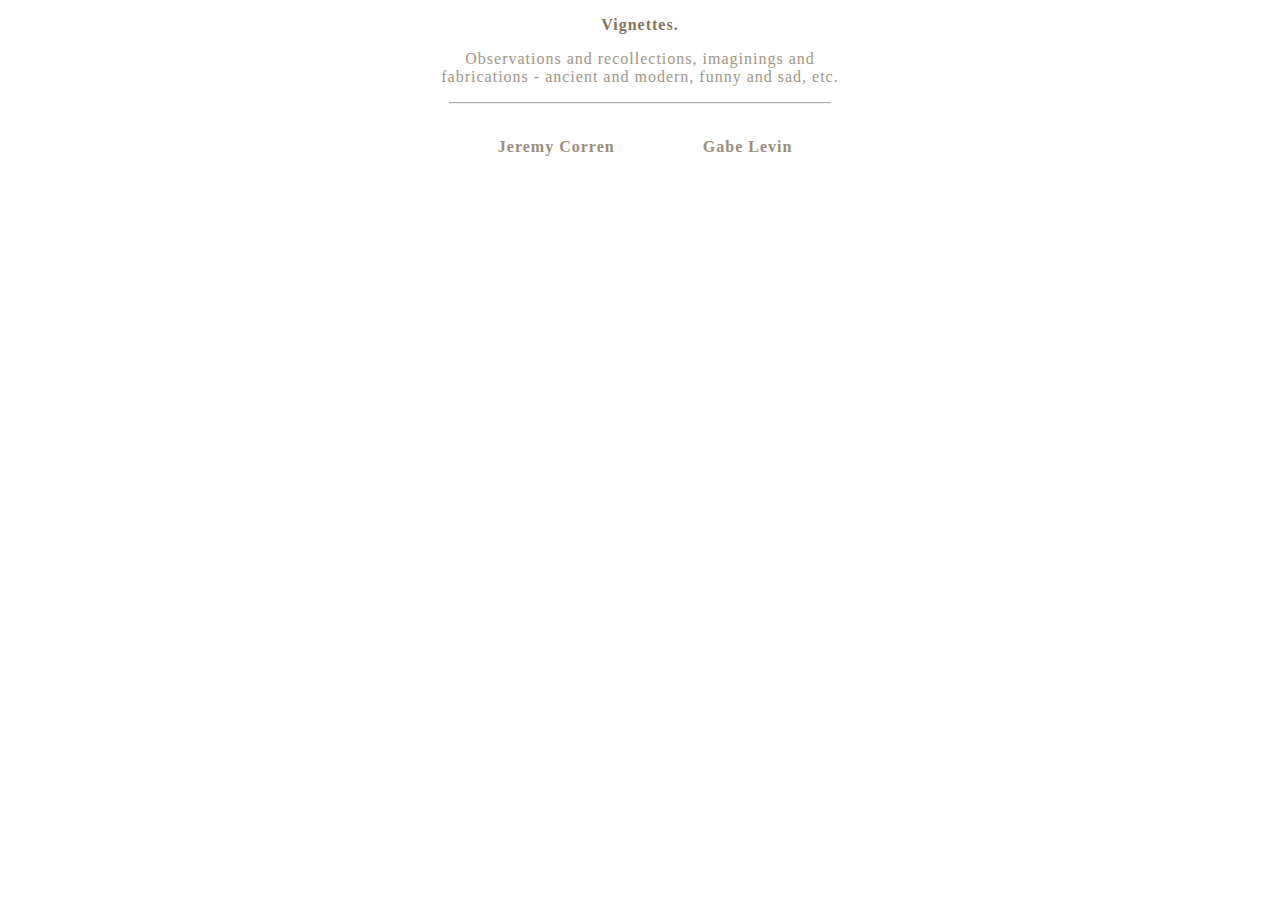
<file: index.html>
<!DOCTYPE html>
<html>
    <head>
        <title>Vignettes</title>
        <link rel="stylesheet" href="css/home.css">
        <script type="text/javascript" src="js/jquery-1.4.1.min.js"></script>
        <script type="text/javascript" src="js/main.js"></script>
    </head>
    <body onunload=''>
        <header>
            <p>
                <a class="text" href="index.html">
                    <strong>Vignettes.</strong>
                </a>
            </p>
        </header>
        <section id="meat">
            <div id="blurb">
                <p>
                    Observations and recollections, imaginings and <br>
                    fabrications  - ancient and modern, funny and sad, etc.
                </p>
            </div>
            <hr>
            <div id="tab">
                <table class="center">
                    <tr>
                        <td><a class="text" href="corren/corren.html">Jeremy Corren</a></td>
                        <td></td>
                        <td><a class="text" href="levin/levin.html">Gabe Levin</a></td>
                    </tr>
                </table>
            </div>
        </section>
    </body>
</html>
</file>
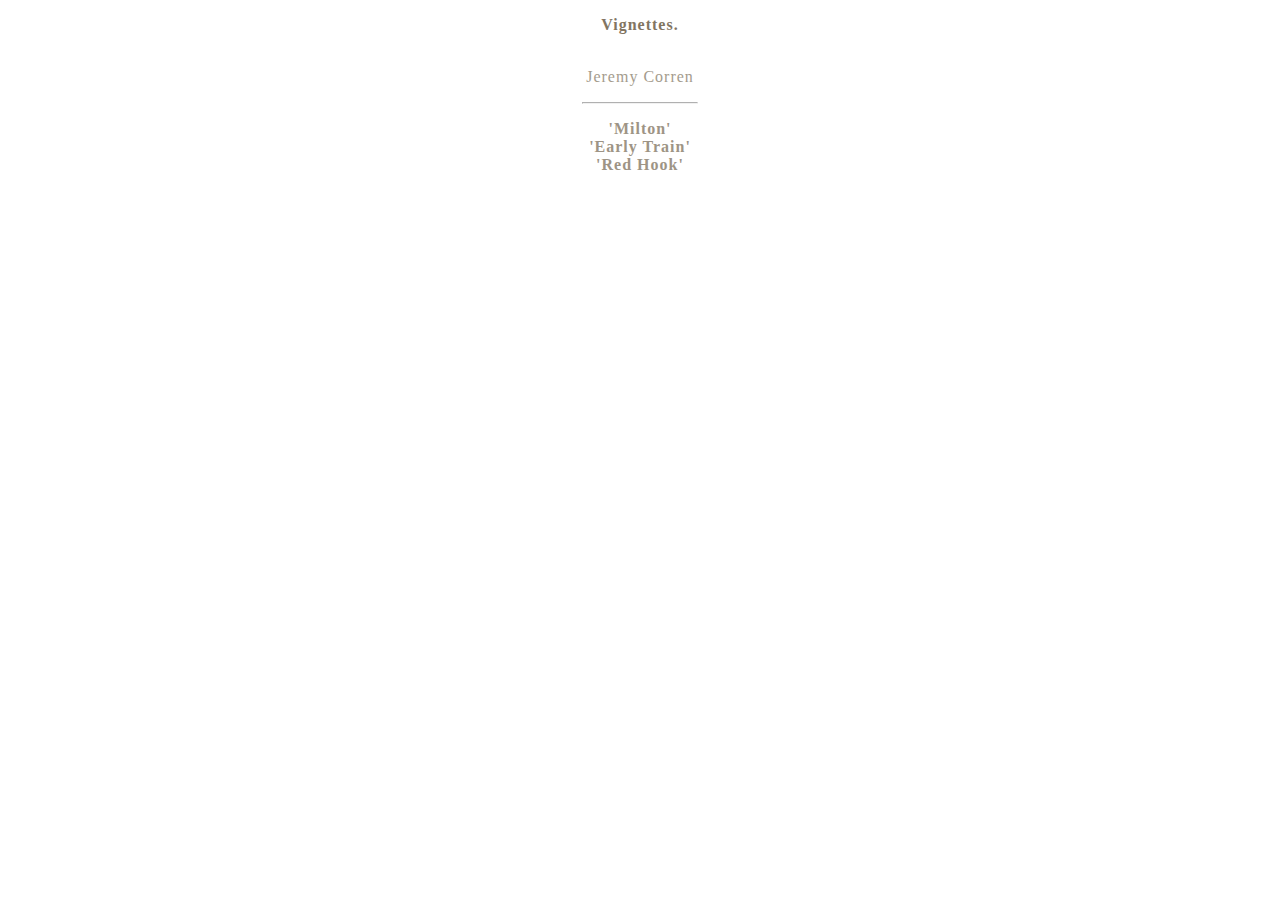
<file: corren/corren.html>
<!DOCTYPE html>
<html>
    <head>
        <title>Corren</title>
            <link rel="stylesheet" href="../css/page.css">
            <script type="text/javascript" src="../js/jquery-1.4.1.min.js"></script>
            <script type="text/javascript" src="../js/main.js"></script>
    </head>
    <body onunload=''>
        <header>
            <p>
                <a href="../index.html"><strong>Vignettes.</strong></a>
            </p>
        </header>
        <section id="meat">
            <div id="title">
                <p>
                    <br>
                    Jeremy Corren
                </p>
            </div>
            <hr class="corren">
            </div>
            <div id="list">
                <p>
                    <a class="text" href="milton.html">'Milton'</a> <br>
                    <a class="text" href="earlytrain.html">'Early Train'</a> <br>
                    <a class="text" href="redhook.html">'Red Hook'</a>
                </p>
            </div>
        </section>
    </body>
</html>
</file>
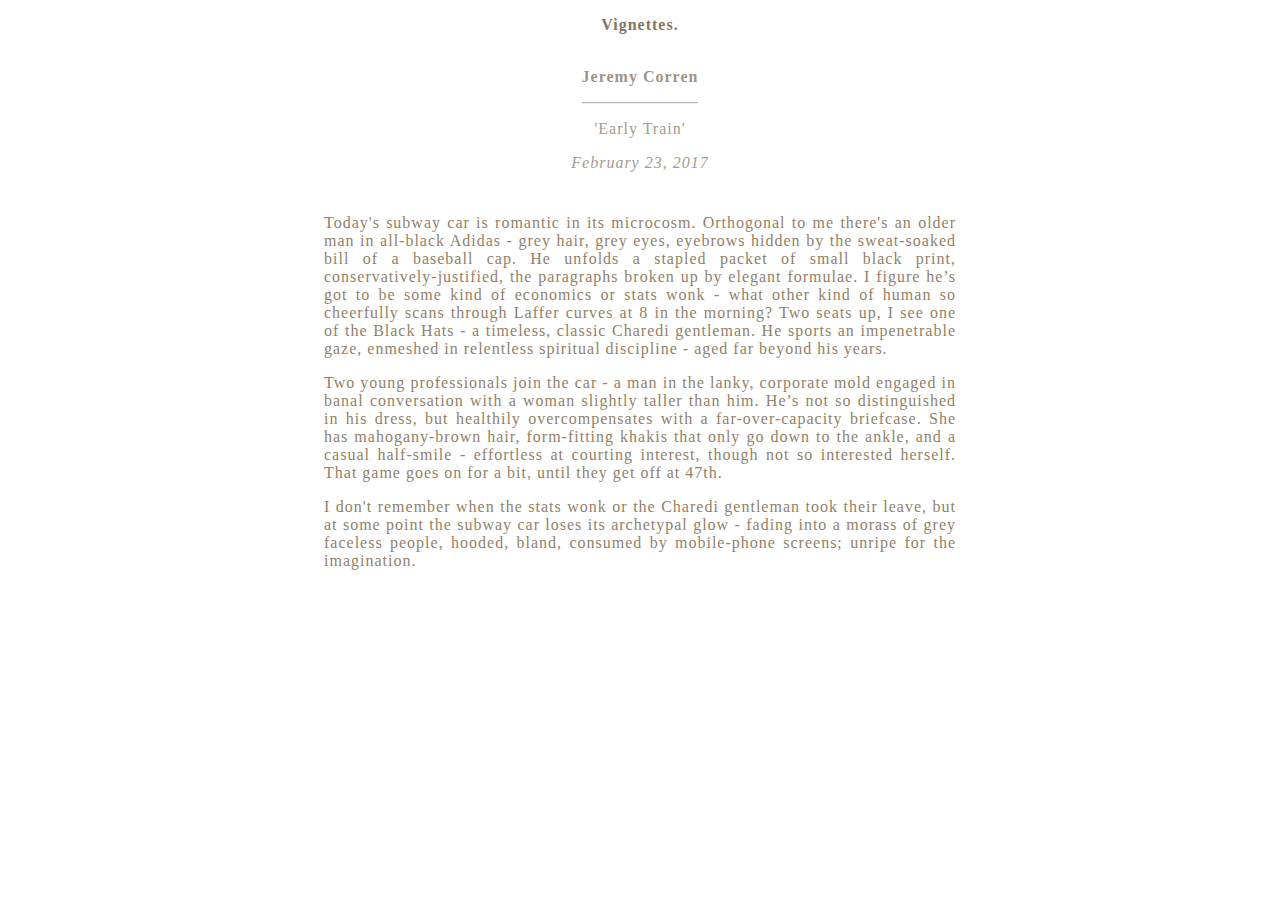
<file: corren/earlytrain.html>
<!DOCTYPE html>
<html>
    <head>
        <title>Early Train</title>
        <link rel="stylesheet" href="../css/page.css">
        <script type="text/javascript" src="../js/jquery-1.4.1.min.js"></script>
        <script type="text/javascript" src="../js/main.js"></script>
    </head>
    <body>
        <header>
            <p>
                <a href="../index.html"><strong>Vignettes.</strong></a>
            </p>
        </header>
        <section id="meat">
            <div id="link">
                <p>
                    <br>
                    <a href="corren.html">Jeremy Corren</a>
                </p>
            </div>
            <hr class="corren">
            <div id="title">
                <p>'Early Train'</p>
                <p><em>February 23, 2017</em>
            </div>
            <div id="story">
                <p>
Today's subway car is romantic in its microcosm. Orthogonal to me there's an older man in all-black Adidas - grey hair, grey eyes, eyebrows hidden by the sweat-soaked bill of a baseball cap. He unfolds a stapled packet of small black print, conservatively-justified, the paragraphs broken up by elegant formulae.  I figure he’s got to be some kind of economics or stats wonk - what other kind of human so cheerfully scans through Laffer curves at 8 in the morning? Two seats up, I see one of the Black Hats - a timeless, classic Charedi gentleman.  He sports an impenetrable gaze, enmeshed in relentless spiritual discipline - aged far beyond his years.
                </p>
                <p>
Two young professionals join the car - a man in the lanky, corporate mold engaged in banal conversation with a woman slightly taller than him.  He’s not so distinguished in his dress, but healthily overcompensates with a far-over-capacity briefcase.  She has mahogany-brown hair, form-fitting khakis that only go down to the ankle, and a casual half-smile - effortless at courting interest, though not so interested herself.  That game goes on for a bit, until they get off at 47th. 
                </p>
                <p>
I don't remember when the stats wonk or the Charedi gentleman took their leave, but at some point the subway car loses its archetypal glow - fading into a morass of grey faceless people, hooded, bland, consumed by mobile-phone screens; unripe for the imagination.
                </p>
            </div>
        </section>
    </body>
</html>
</file>
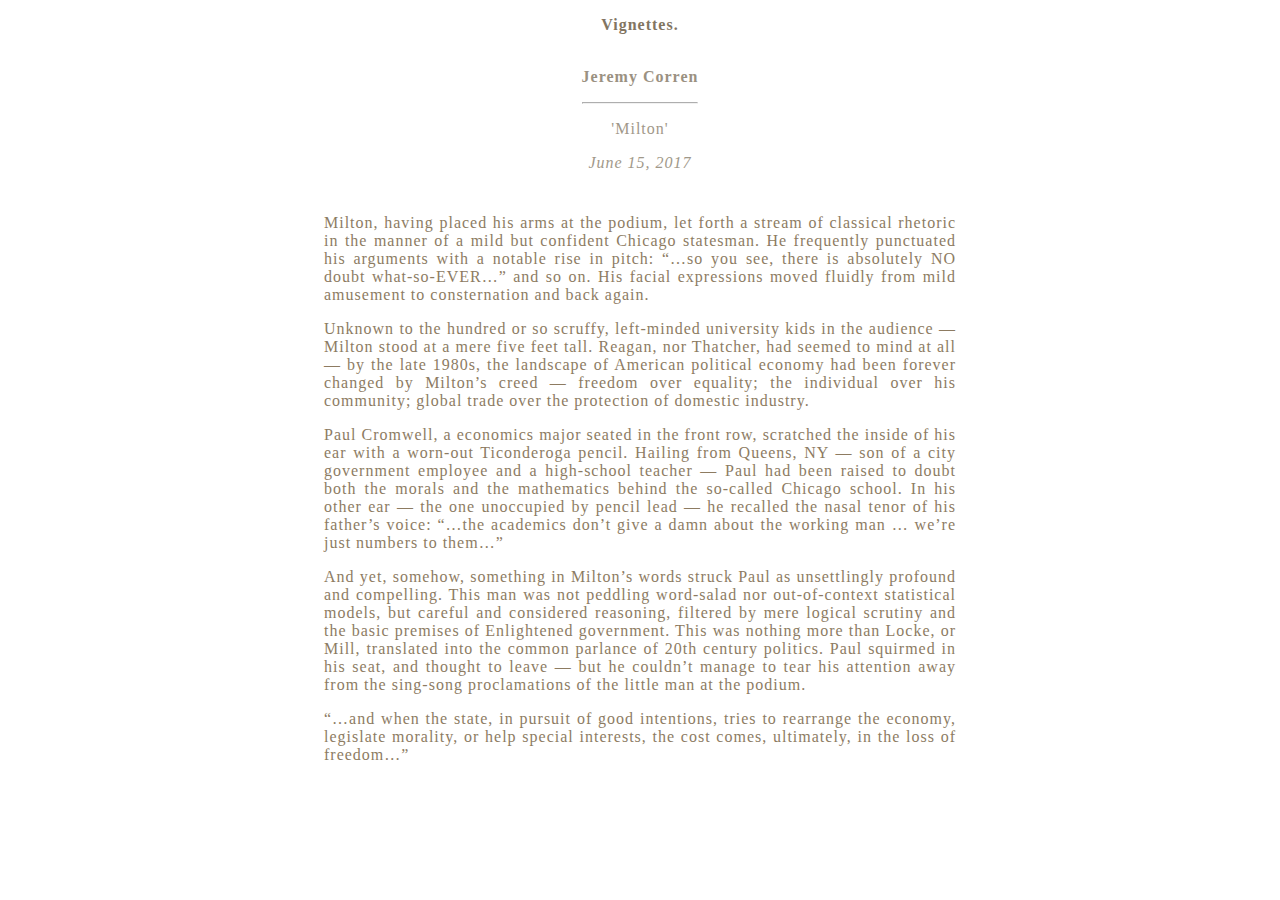
<file: corren/milton.html>
<!DOCTYPE html>
<html>
    <head>
        <title>Milton</title>
        <link rel="stylesheet" href="../css/page.css">
        <script type="text/javascript" src="../js/jquery-1.4.1.min.js"></script>
        <script type="text/javascript" src="../js/main.js"></script>
    </head>
    <body>
        <header>
            <p>
                <a href="../index.html"><strong>Vignettes.</strong></a>
            </p>
        </header>
        <section id="meat">
            <div id="link">
                <p>
                    <br>
                    <a href="corren.html">Jeremy Corren</a>
                </p>
            </div>
            <hr class="corren">
            <div id="title">
                <p>'Milton'</p>
                <p><em>June 15, 2017</em>
            </div>
            <div id="story">
                <p>
Milton, having placed his arms at the podium, let forth a stream of classical rhetoric in the manner of a mild but confident Chicago statesman.  He frequently punctuated his arguments with a notable rise in pitch: “…so you see, there is absolutely NO doubt what-so-EVER…” and so on.  His facial expressions moved fluidly from mild amusement to consternation and back again.
                </p>
                <p>
Unknown to the hundred or so scruffy, left-minded university kids in the audience — Milton stood at a mere five feet tall.  Reagan, nor Thatcher, had seemed to mind at all — by the late 1980s, the landscape of American political economy had been forever changed by Milton’s creed — freedom over equality; the individual over his community; global trade over the protection of domestic industry.
                </p>
                <p>
Paul Cromwell, a economics major seated in the front row, scratched the inside of his ear with a worn-out Ticonderoga pencil.  Hailing from Queens, NY — son of a city government employee and a high-school teacher — Paul had been raised to doubt both the morals and the mathematics behind the so-called Chicago school.  In his other ear — the one unoccupied by pencil lead — he recalled the nasal tenor of his father’s voice: “…the academics don’t give a damn about the working man … we’re just numbers to them…”                
                </p>
                <p>
And yet, somehow, something in Milton’s words struck Paul as unsettlingly profound and compelling.  This man was not peddling word-salad nor out-of-context statistical models, but careful and considered reasoning, filtered by mere logical scrutiny and the basic premises of Enlightened government.  This was nothing more than Locke, or Mill, translated into the common parlance of 20th century politics.  Paul squirmed in his seat, and thought to leave — but he couldn’t manage to tear his attention away from the sing-song proclamations of the little man at the podium.
                </p>
                <p>
“…and when the state, in pursuit of good intentions, tries to rearrange the economy, legislate morality, or help special interests, the cost comes, ultimately, in the loss of freedom…”
                </p>
            </div>
        </section>
    </body>
</html>
</file>
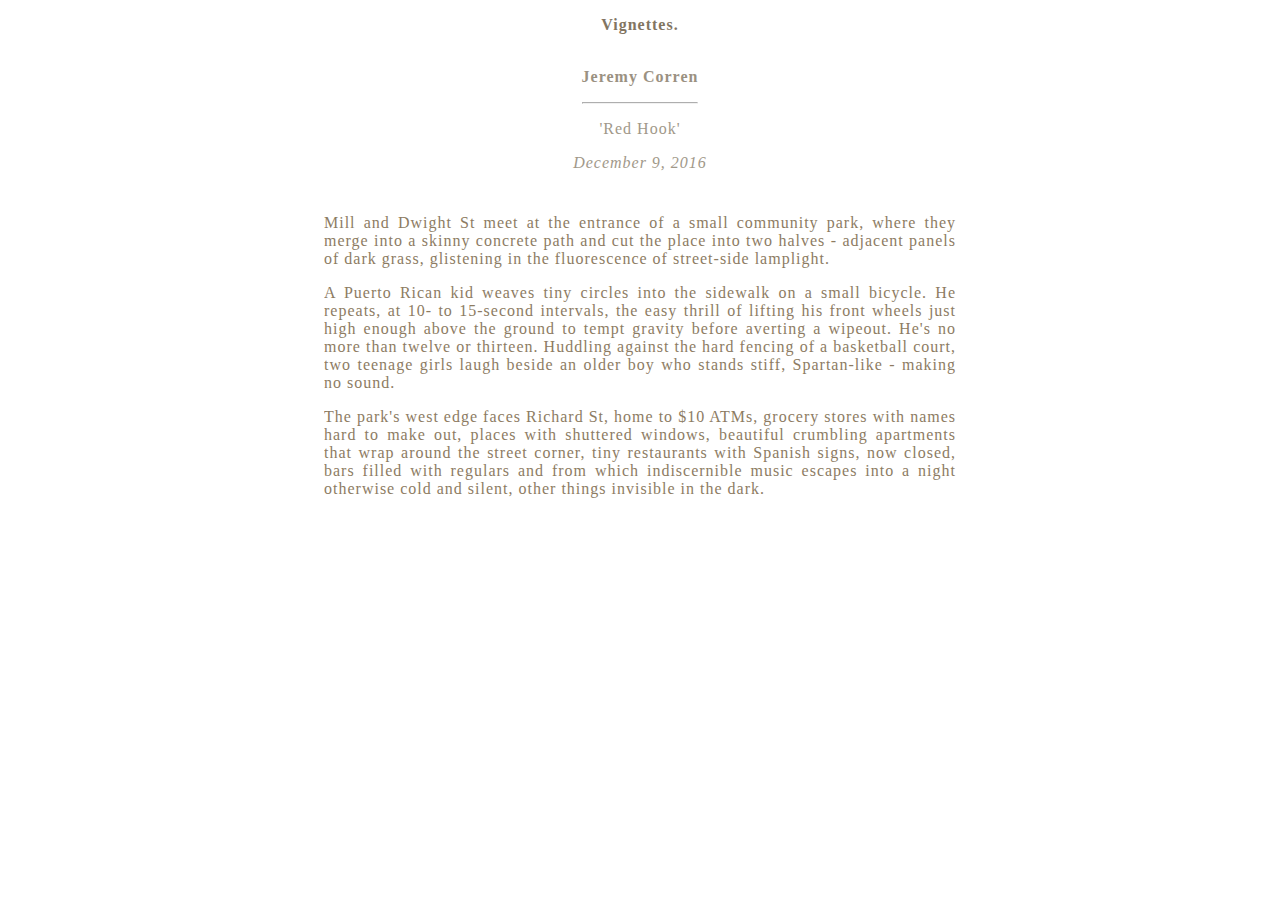
<file: corren/redhook.html>
<!DOCTYPE html>
<html>
    <head>
        <title>Red Hook</title>
        <link rel="stylesheet" href="../css/page.css">
        <script type="text/javascript" src="../js/jquery-1.4.1.min.js"></script>
        <script type="text/javascript" src="../js/main.js"></script>
    </head>
    <body>
        <header>
            <p>
                <a href="../index.html"><strong>Vignettes.</strong></a>
            </p>
        </header>
        <section id="meat">
            <div id="link">
                <p>
                    <br>
                    <a href="corren.html">Jeremy Corren</a>
                </p>
            </div>
            <hr class="corren">
            <div id="title">
                <p>'Red Hook'</p>
                <p><em>December 9, 2016</em>
            </div>
            <div id="story">
                <p>
                    Mill and Dwight St meet at the entrance of a small community park, where they merge into a skinny concrete path and cut the place into two halves - adjacent panels of dark grass, glistening in the fluorescence of street-side lamplight. 
                </p>
                <p>
                    A Puerto Rican kid weaves tiny circles into the sidewalk on a small bicycle. He repeats, at 10- to 15-second intervals, the easy thrill of lifting his front wheels just high enough above the ground to tempt gravity before averting a wipeout. He's no more than twelve or thirteen. Huddling against the hard fencing of a basketball court, two teenage girls laugh beside an older boy who stands stiff, Spartan-like - making no sound.
                </p>
                <p>
                    The park's west edge faces Richard St, home to $10 ATMs, grocery stores with names hard to make out, places with shuttered windows, beautiful crumbling apartments that wrap around the street corner, tiny restaurants with Spanish signs, now closed, bars filled with regulars and from which indiscernible music escapes into a night otherwise cold and silent, other things invisible in the dark.
                </p>
            </div>
        </section>
    </body>
</html>
</file>
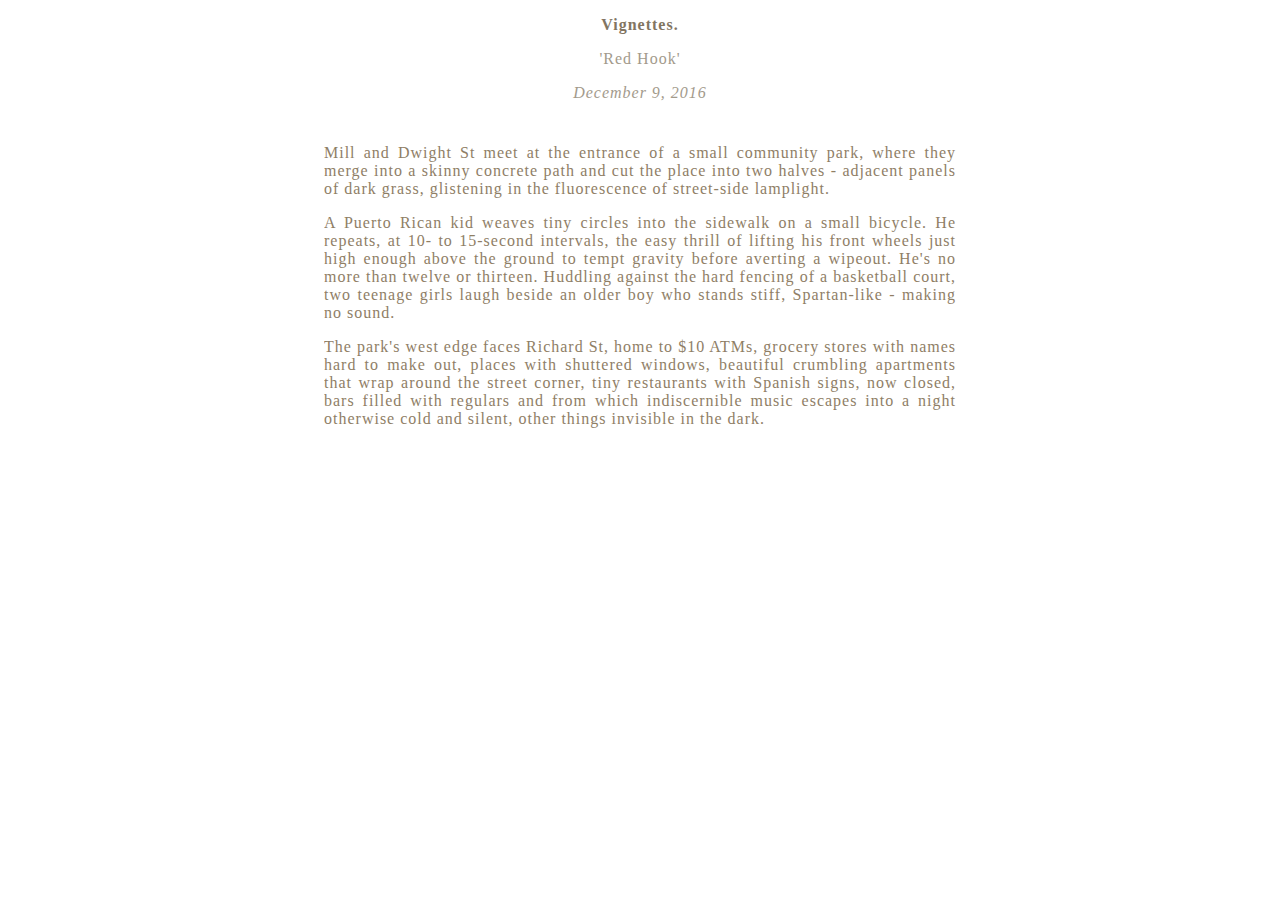
<file: entry/a.html>
<!DOCTYPE html>
<html>
    <head>
        <title>Red Hook</title>
        <link rel="stylesheet" href="../css/page.css">
        <script type="text/javascript" src="../js/jquery-1.4.1.min.js"></script>
        <script type="text/javascript" src="../js/main.js"></script>
    </head>
    <body>
        <header>
            <p>
                <a href="../index.html"><strong>Vignettes.</strong></a>
            </p>
        </header>
        <section id="meat">
            <div id="title">
                <p>'Red Hook'</p>
                <p><em>December 9, 2016</em>
            </div>
            <div id="story">
                <p>
                    Mill and Dwight St meet at the entrance of a small community park, where they merge into a skinny concrete path and cut the place into two halves - adjacent panels of dark grass, glistening in the fluorescence of street-side lamplight. 
                </p>
                <p>
                    A Puerto Rican kid weaves tiny circles into the sidewalk on a small bicycle. He repeats, at 10- to 15-second intervals, the easy thrill of lifting his front wheels just high enough above the ground to tempt gravity before averting a wipeout. He's no more than twelve or thirteen. Huddling against the hard fencing of a basketball court, two teenage girls laugh beside an older boy who stands stiff, Spartan-like - making no sound.
                </p>
                <p>
                    The park's west edge faces Richard St, home to $10 ATMs, grocery stores with names hard to make out, places with shuttered windows, beautiful crumbling apartments that wrap around the street corner, tiny restaurants with Spanish signs, now closed, bars filled with regulars and from which indiscernible music escapes into a night otherwise cold and silent, other things invisible in the dark.
                </p>
            </div>
        </section>
    </body>
</html>
</file>
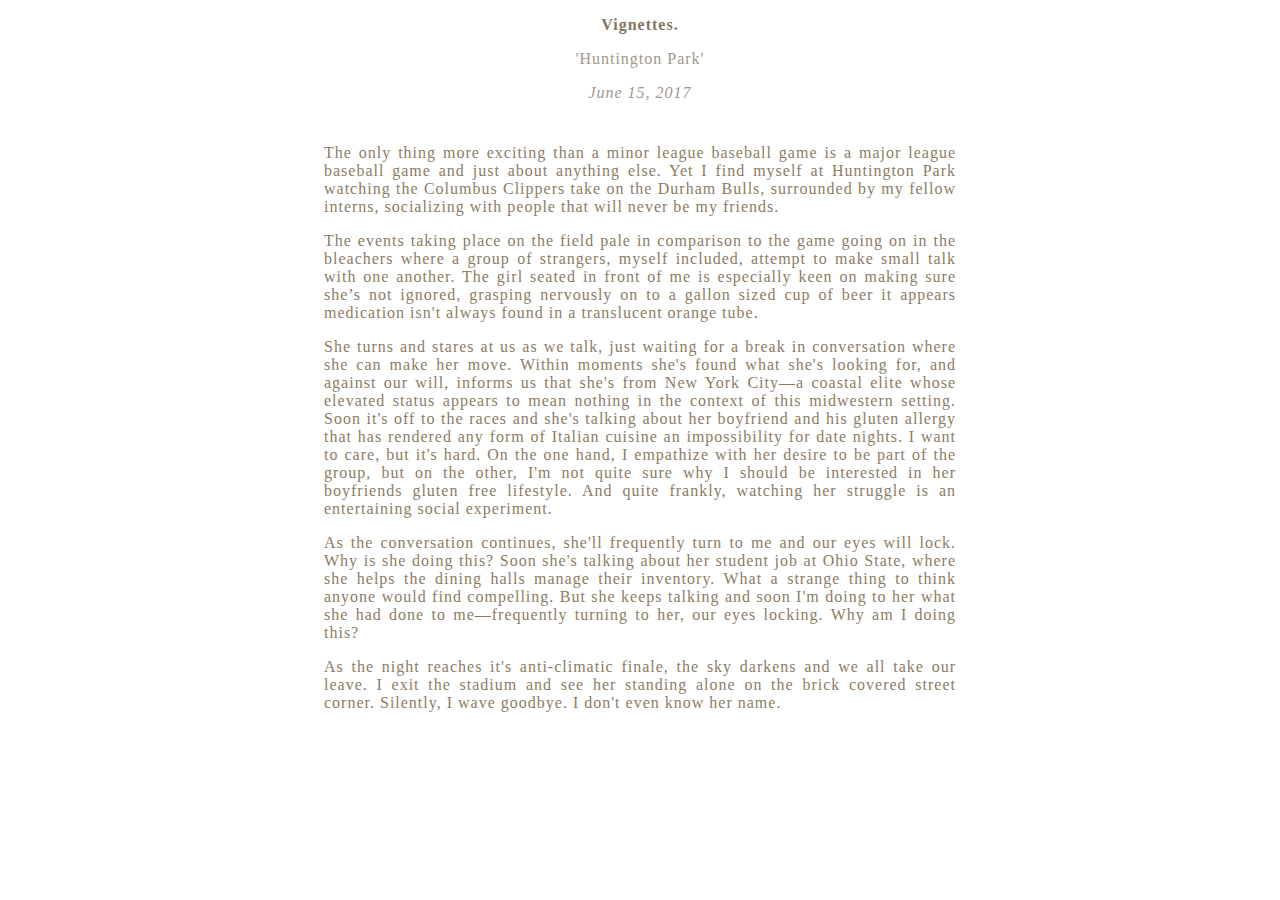
<file: entry/huntingtonPark.html>
<!DOCTYPE html>
<html>
    <head>
        <title>Huntington Park</title>
        <link rel="stylesheet" href="../css/page.css">
        <script type="text/javascript" src="../js/jquery-1.4.1.min.js"></script>
        <script type="text/javascript" src="../js/main.js"></script>
    </head>
    <body>
        <header>
            <p>
                <a href="../index.html"><strong>Vignettes.</strong></a>
            </p>
        </header>
        <section id="meat">
            <div id="title">
                <p>'Huntington Park'</p>
                <p><em>June 15, 2017</em>
            </div>
            <div id="story">
                <p>
                    The only thing more exciting than a minor league baseball game is a major league baseball game and just about anything else. Yet I find myself at Huntington Park watching the Columbus Clippers take on the Durham Bulls, surrounded by my fellow interns, socializing with people that will never be my friends.

                </p>
                <p>
                    The events taking place on the field pale in comparison to the game going on in the bleachers where a group of strangers, myself included, attempt to make small talk with one another. The girl seated in front of me is especially keen on making sure she’s not ignored, grasping nervously on to a gallon sized cup of beer it appears medication isn't always found in a translucent orange tube. 

                </p>
                <p>
                    She turns and stares at us as we talk, just waiting for a break in conversation where she can make her move. Within moments she's found what she's looking for, and against our will, informs us that she's from New York City&mdash;a coastal elite whose elevated status appears to mean nothing in the context of this midwestern setting. Soon it&#39;s off to the races and she&#39;s talking about her boyfriend and his gluten allergy that has rendered any form of Italian cuisine an impossibility for date nights. I want to care, but it's hard. On the one hand, I empathize with her desire to be part of the group, but on the other, I&#39;m not quite sure why I should be interested in her boyfriends gluten free lifestyle. And quite frankly, watching her struggle is an entertaining social experiment. 


                </p>
                <p>
                    As the conversation continues, she&#39;ll frequently turn to me and our eyes will lock. Why is she doing this? Soon she&#39;s talking about her student job at Ohio State, where she helps the dining halls manage their inventory. What a strange thing to think anyone would find compelling. But she keeps talking and soon I&#39;m doing to her what she had done to me&mdash;frequently turning to her, our eyes locking. Why am I doing this?
 
                </p>
                <p>
                    As the night reaches it&#39;s anti-climatic finale, the sky darkens and we all take our leave. I exit the stadium and see her standing alone on the brick covered street corner. Silently, I wave goodbye. I don&#39;t even know her name.

                </p>
            </div>
        </section>
    </body>
</html>
</file>
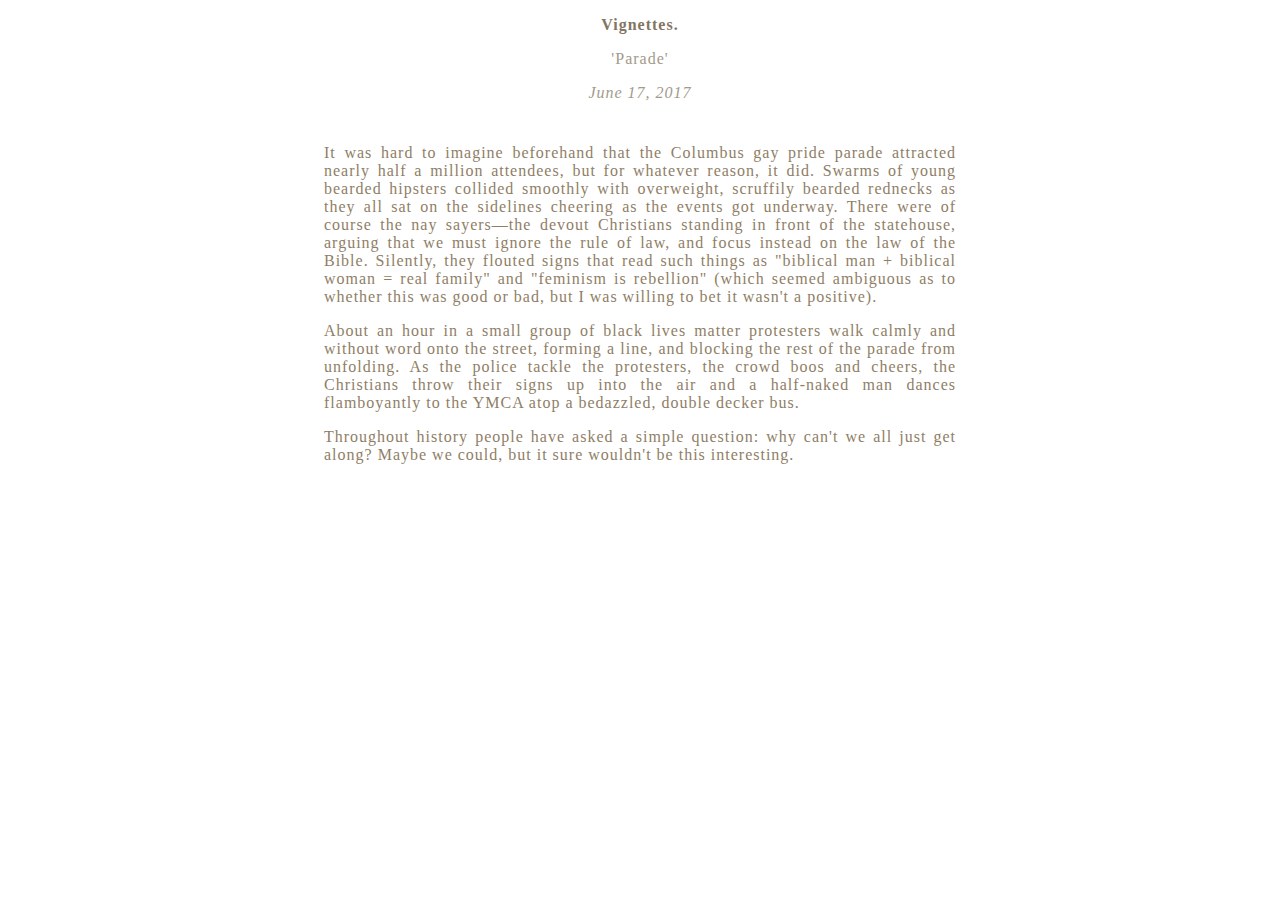
<file: entry/parade.html>
<!DOCTYPE html>
<html>
    <head>
        <title>Red Hook</title>
        <link rel="stylesheet" href="../css/page.css">
        <script type="text/javascript" src="../js/jquery-1.4.1.min.js"></script>
        <script type="text/javascript" src="../js/main.js"></script>
    </head>
    <body>
        <header>
            <p>
                <a href="../index.html"><strong>Vignettes.</strong></a>
            </p>
        </header>
        <section id="meat">
            <div id="title">
                <p>'Parade'</p>
                <p><em>June 17, 2017</em>
            </div>
            <div id="story">
                <p>
                    It was hard to imagine beforehand that the Columbus gay pride parade attracted nearly half a million attendees, but for whatever reason, it did. Swarms of young bearded hipsters collided smoothly with overweight, scruffily bearded rednecks as they all sat on the sidelines cheering as the events got underway. There were of course the nay sayers&mdash;the devout Christians standing in front of the statehouse, arguing that we must ignore the rule of law, and focus instead on the law of the Bible. Silently, they flouted signs that read such things as "biblical man + biblical woman = real family" and "feminism is rebellion" (which seemed ambiguous as to whether this was good or bad, but I was willing to bet it wasn't a positive). 

                </p>
                <p>
                    About an hour in a small group of black lives matter protesters walk calmly and without word onto the street, forming a line, and blocking the rest of the parade from unfolding. As the police tackle the protesters, the crowd boos and cheers, the Christians throw their signs up into the air and a half-naked man dances flamboyantly to the YMCA atop a bedazzled, double decker bus. 

                </p>
                <p>
                    Throughout history people have asked a simple question: why can't we all just get along? Maybe we could, but it sure wouldn't be this interesting.  
                </p>
            </div>
        </section>
    </body>
</html>
</file>
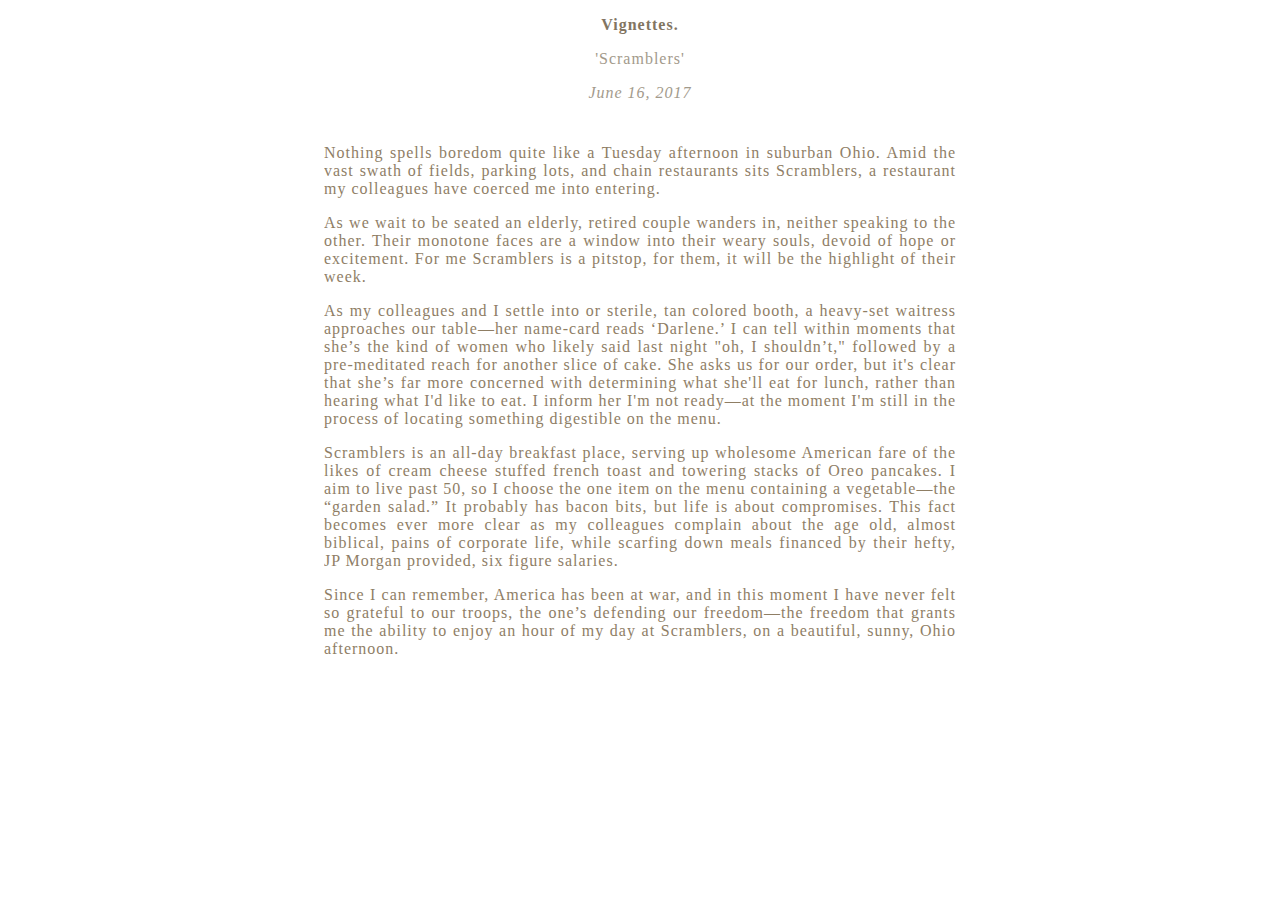
<file: entry/scramblers.html>
<!DOCTYPE html>
<html>
    <head>
        <title>Scramblers</title>
        <link rel="stylesheet" href="../css/page.css">
        <script type="text/javascript" src="../js/jquery-1.4.1.min.js"></script>
        <script type="text/javascript" src="../js/main.js"></script>
    </head>
    <body>
        <header>
            <p>
                <a href="../index.html"><strong>Vignettes.</strong></a>
            </p>
        </header>
        <section id="meat">
            <div id="title">
                <p>'Scramblers'</p>
                <p><em>June 16, 2017</em>
            </div>
            <div id="story">
                <p>
                    Nothing spells boredom quite like a Tuesday afternoon in suburban Ohio. Amid the vast swath of fields, parking lots, and chain restaurants sits Scramblers, a restaurant my colleagues have coerced me into entering. 
                </p>
                <p>
                    As we wait to be seated an elderly, retired couple wanders in, neither speaking to the other. Their monotone faces are a window into their weary souls, devoid of hope or excitement. For me Scramblers is a pitstop, for them, it will be the highlight of their week.
                </p>
                <p>
                    As my colleagues and I settle into or sterile, tan colored booth, a heavy-set waitress approaches our table&mdash;her name-card reads &lsquo;Darlene.&rsquo; I can tell within moments that she&rsquo;s the kind of women who likely said last night "oh, I shouldn&rsquo;t," followed by a pre-meditated reach for another slice of cake. She asks us for our order, but it&#39;s clear that she’s far more concerned with determining what she&#39;ll eat for lunch, rather than hearing what I&#39;d like to eat. I inform her I&#39;m not ready&mdash;at the moment I&#39;m still in the process of locating something digestible on the menu. 

                </p>
                <p>
                    Scramblers is an all-day breakfast place, serving up wholesome American fare of the likes of cream cheese stuffed french toast and towering stacks of Oreo pancakes. I aim to live past 50, so I choose the one item on the menu containing a vegetable&mdash;the &ldquo;garden salad.&rdquo; It probably has bacon bits, but life is about compromises. This fact becomes ever more clear as my colleagues complain about the age old, almost biblical, pains of corporate life, while scarfing down meals financed by their hefty, JP Morgan provided, six figure salaries.  
                </p>
                <p>
                    Since I can remember, America has been at war, and in this moment I have never felt so grateful to our troops, the one&rsquo;s defending our freedom&mdash;the freedom that grants me the ability to enjoy an hour of my day at Scramblers, on a beautiful, sunny, Ohio afternoon. 
                </p>
            </div>
        </section>
    </body>
</html>
</file>
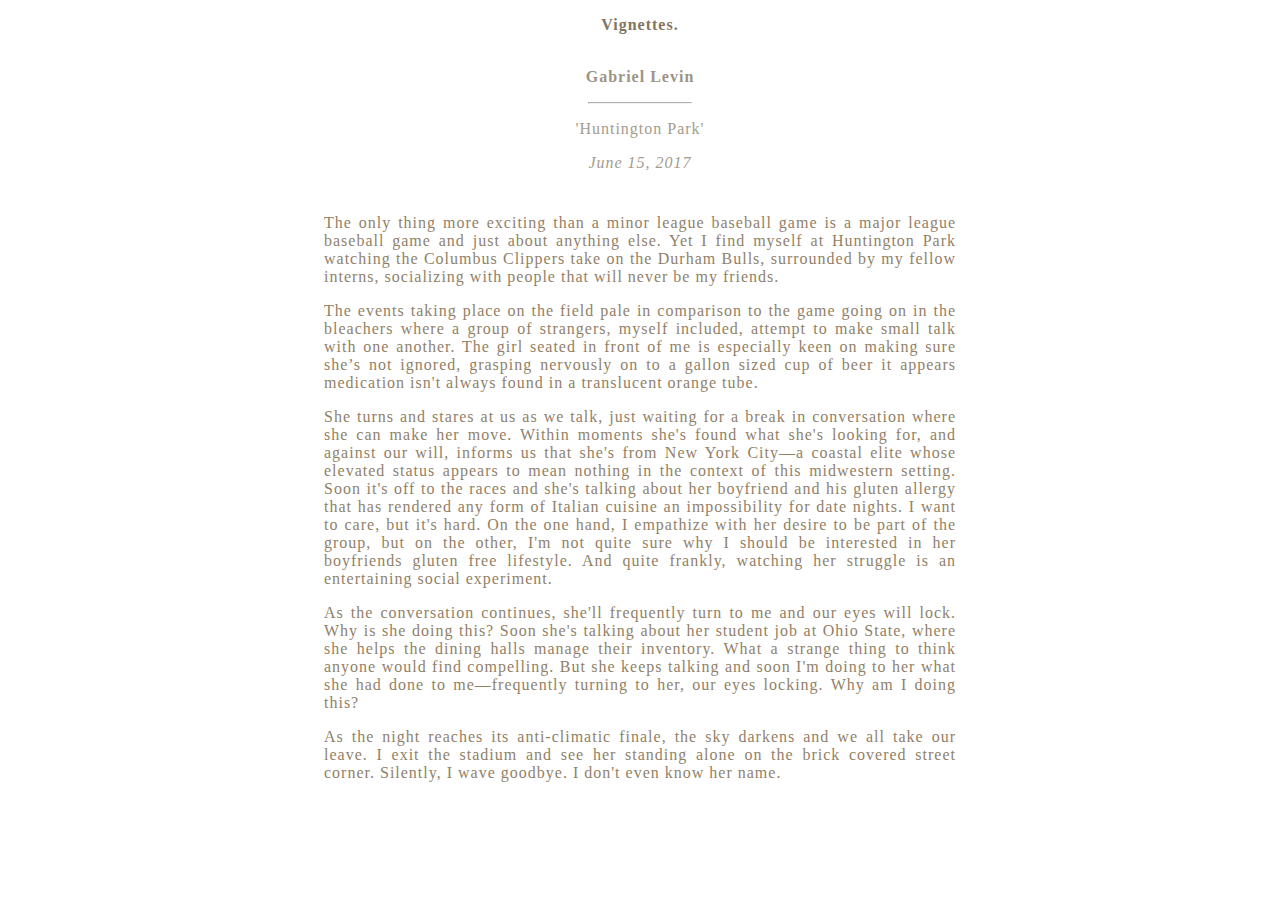
<file: levin/huntingtonpark.html>
<!DOCTYPE html>
<html>
    <head>
        <title>Huntington Park</title>
        <link rel="stylesheet" href="../css/page.css">
        <script type="text/javascript" src="../js/jquery-1.4.1.min.js"></script>
        <script type="text/javascript" src="../js/main.js"></script>
    </head>
    <body>
        <header>
            <p>
                <a href="../index.html"><strong>Vignettes.</strong></a>
            </p>
        </header>
        <section id="meat">
            <div id="link">
                <p>
                    <br>
                    <a href="levin.html">Gabriel Levin</a>
                </p>
            </div>
            <hr class="levin">
            <div id="title">
                <p>'Huntington Park'</p>
                <p><em>June 15, 2017</em>
            </div>
            <div id="story">
                <p>
                    The only thing more exciting than a minor league baseball game is a major league baseball game and just about anything else. Yet I find myself at Huntington Park watching the Columbus Clippers take on the Durham Bulls, surrounded by my fellow interns, socializing with people that will never be my friends.

                </p>
                <p>
                    The events taking place on the field pale in comparison to the game going on in the bleachers where a group of strangers, myself included, attempt to make small talk with one another. The girl seated in front of me is especially keen on making sure she’s not ignored, grasping nervously on to a gallon sized cup of beer it appears medication isn't always found in a translucent orange tube. 

                </p>
                <p>
                    She turns and stares at us as we talk, just waiting for a break in conversation where she can make her move. Within moments she's found what she's looking for, and against our will, informs us that she's from New York City&mdash;a coastal elite whose elevated status appears to mean nothing in the context of this midwestern setting. Soon it&#39;s off to the races and she&#39;s talking about her boyfriend and his gluten allergy that has rendered any form of Italian cuisine an impossibility for date nights. I want to care, but it's hard. On the one hand, I empathize with her desire to be part of the group, but on the other, I&#39;m not quite sure why I should be interested in her boyfriends gluten free lifestyle. And quite frankly, watching her struggle is an entertaining social experiment. 
                </p>
                <p>
                    As the conversation continues, she&#39;ll frequently turn to me and our eyes will lock. Why is she doing this? Soon she&#39;s talking about her student job at Ohio State, where she helps the dining halls manage their inventory. What a strange thing to think anyone would find compelling. But she keeps talking and soon I&#39;m doing to her what she had done to me&mdash;frequently turning to her, our eyes locking. Why am I doing this?
                </p>
                <p>
                    As the night reaches its anti-climatic finale, the sky darkens and we all take our leave. I exit the stadium and see her standing alone on the brick covered street corner. Silently, I wave goodbye. I don&#39;t even know her name.
                </p>
            </div>
        </section>
    </body>
</html>
</file>
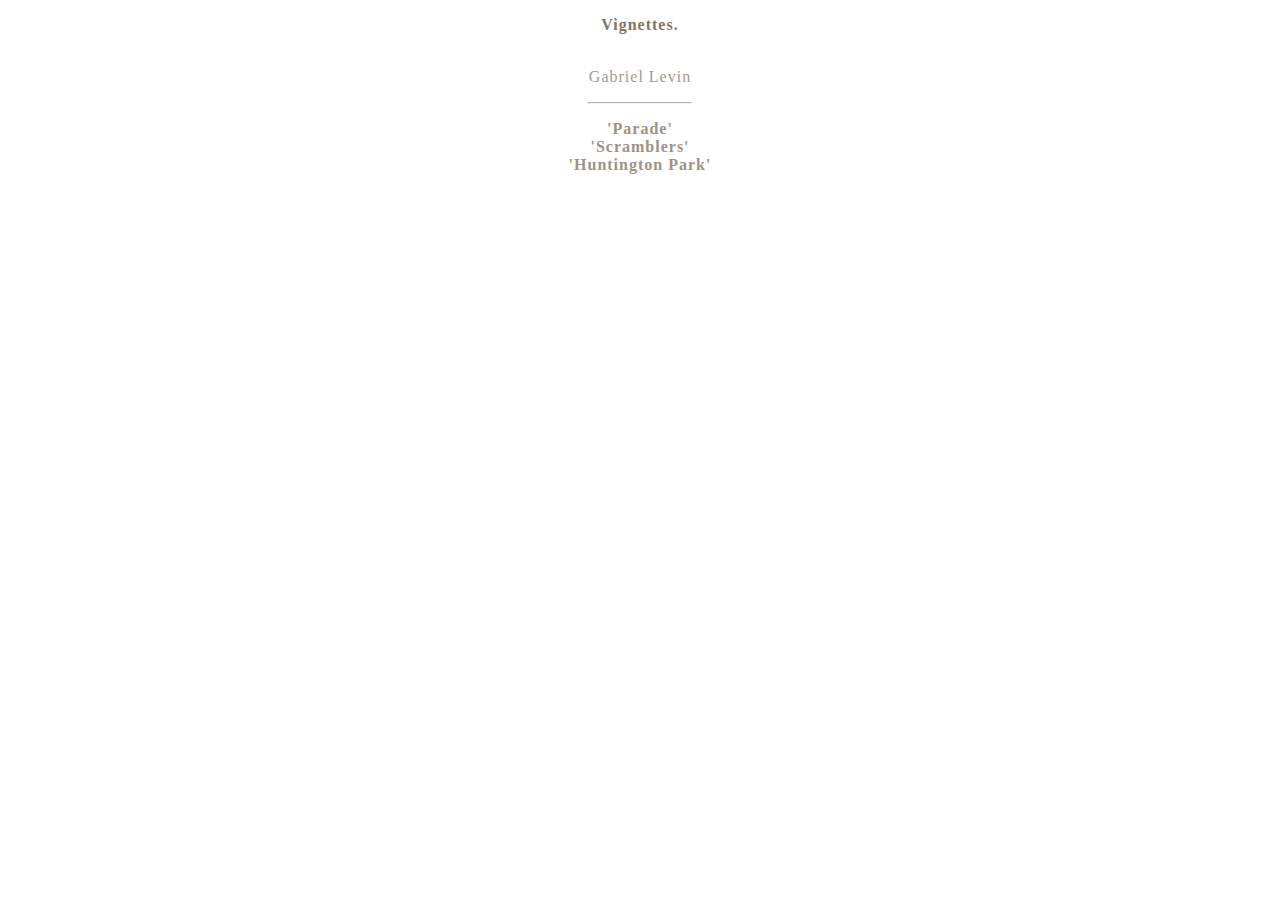
<file: levin/levin.html>
<!DOCTYPE html>
<html>
    <head>
        <title>Levin</title>
            <link rel="stylesheet" href="../css/page.css">
            <script type="text/javascript" src="../js/jquery-1.4.1.min.js"></script>
            <script type="text/javascript" src="../js/main.js"></script>
    </head>
    <body onunload=''>
        <header>
            <p>
                <a href="../index.html"><strong>Vignettes.</strong></a>
            </p>
        </header>
        <section id="meat">
            <div id="title">
                <p>
                    <br>
                    Gabriel Levin
                </p>
            </div>
            <hr class="levin">
            </div>
            <div id="list">
                <p>
                    <a class="text" href="parade.html">'Parade'</a> <br>
                    <a class="text" href="scramblers.html">'Scramblers'</a> <br>
                    <a class="text" href="huntingtonpark.html">'Huntington Park'</a>
                </p>
            </div>
        </section>
    </body>
</html>
</file>
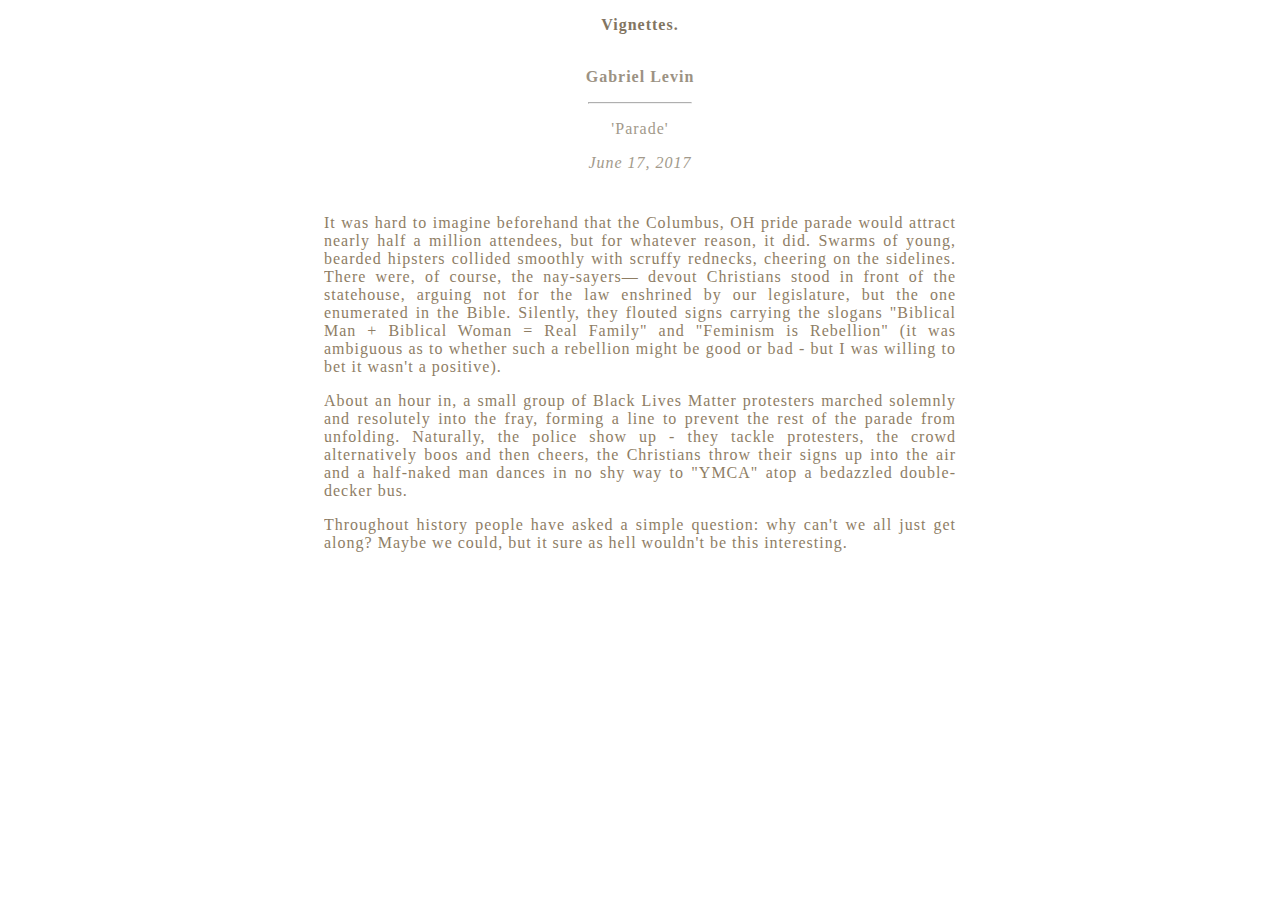
<file: levin/parade.html>
<!DOCTYPE html>
<html>
    <head>
        <title>Red Hook</title>
        <link rel="stylesheet" href="../css/page.css">
        <script type="text/javascript" src="../js/jquery-1.4.1.min.js"></script>
        <script type="text/javascript" src="../js/main.js"></script>
    </head>
    <body>
        <header>
            <p>
                <a href="../index.html"><strong>Vignettes.</strong></a>
            </p>
        </header>
        <section id="meat">
            <div id="title">
                <p>
                    <br>
                    <a href="levin.html">Gabriel Levin</a>
                </p>
            </div>
            <hr class="levin">
            <div id="title">
                <p>'Parade'</p>
                <p><em>June 17, 2017</em>
            </div>
            <div id="story">
                <p>
                    It was hard to imagine beforehand that the Columbus, OH pride parade would attract nearly half a million attendees, but for whatever reason, it did. Swarms of young, bearded hipsters collided smoothly with scruffy rednecks, cheering on the sidelines. There were, of course, the nay-sayers&mdash; devout Christians stood in front of the statehouse, arguing not for the law enshrined by our legislature, but the one enumerated in the Bible. Silently, they flouted signs carrying the slogans "Biblical Man + Biblical Woman = Real Family" and "Feminism is Rebellion" (it was ambiguous as to whether such a rebellion might be good or bad - but I was willing to bet it wasn't a positive). 
                </p>
                <p>
                    About an hour in, a small group of Black Lives Matter protesters marched solemnly and resolutely into the fray, forming a line to prevent the rest of the parade from unfolding. Naturally, the police show up - they tackle protesters, the crowd alternatively boos and then cheers, the Christians throw their signs up into the air and a half-naked man dances in no shy way to "YMCA" atop a bedazzled double-decker bus. 
                </p>
                <p>
                    Throughout history people have asked a simple question: why can't we all just get along? Maybe we could, but it sure as hell wouldn't be this interesting.  
                </p>
            </div>
        </section>
    </body>
</html>
</file>
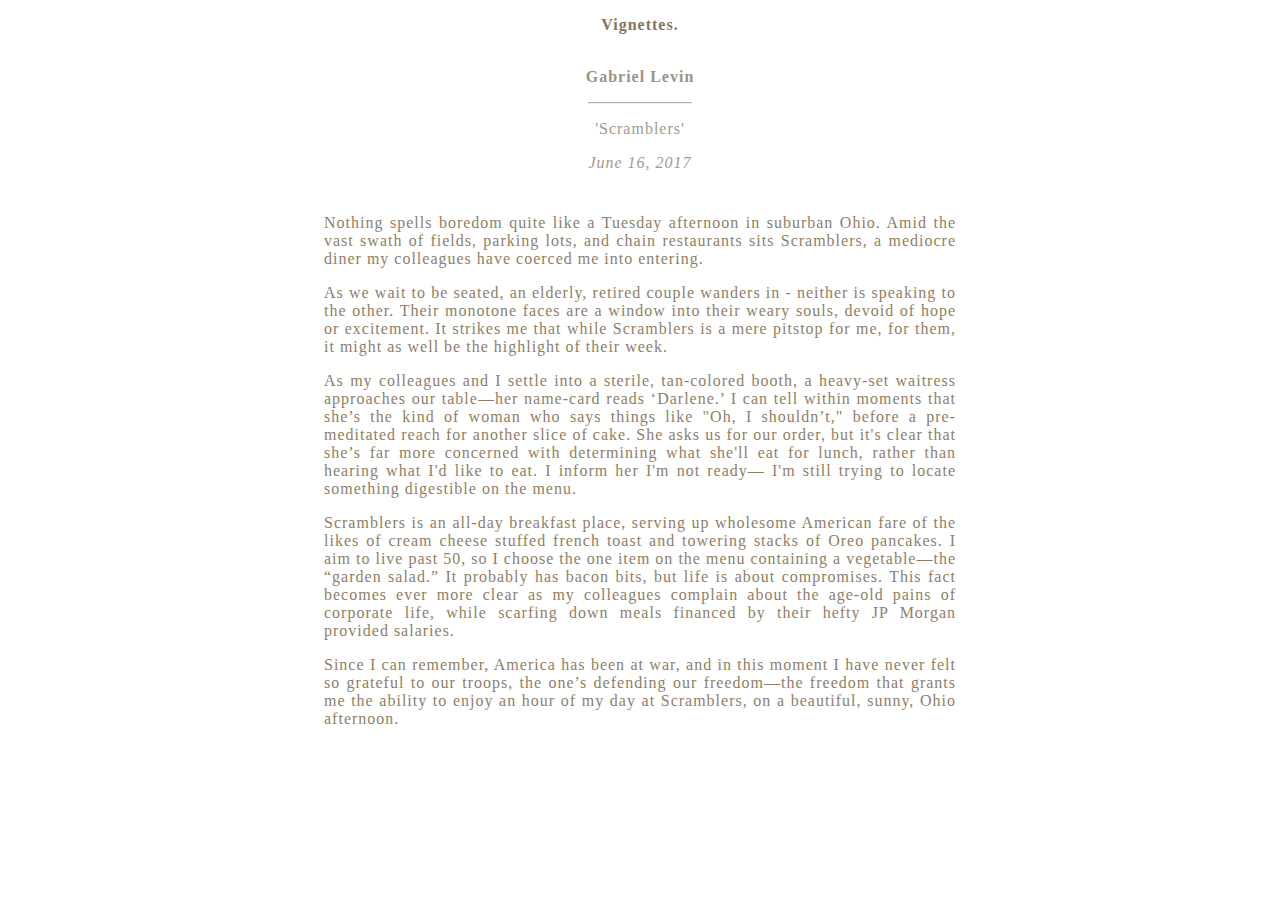
<file: levin/scramblers.html>
<!DOCTYPE html>
<html>
    <head>
        <title>Scramblers</title>
        <link rel="stylesheet" href="../css/page.css">
        <script type="text/javascript" src="../js/jquery-1.4.1.min.js"></script>
        <script type="text/javascript" src="../js/main.js"></script>
    </head>
    <body>
        <header>
            <p>
                <a href="../index.html"><strong>Vignettes.</strong></a>
            </p>
        </header>
        <section id="meat">
            <div id="link">
                <p>
                    <br>
                    <a href="levin.html">Gabriel Levin</a>
                </p>
            </div>
            <hr class="levin">
            <div id="title">
                <p>'Scramblers'</p>
                <p><em>June 16, 2017</em>
            </div>
            <div id="story">
                <p>
                    Nothing spells boredom quite like a Tuesday afternoon in suburban Ohio. Amid the vast swath of fields, parking lots, and chain restaurants sits Scramblers, a mediocre diner my colleagues have coerced me into entering. 
                </p>
                <p>
                    As we wait to be seated, an elderly, retired couple wanders in - neither is speaking to the other. Their monotone faces are a window into their weary souls, devoid of hope or excitement. It strikes me that while Scramblers is a mere pitstop for me, for them, it might as well be the highlight of their week.
                </p>
                <p>
                    As my colleagues and I settle into a sterile, tan-colored booth, a heavy-set waitress approaches our table&mdash;her name-card reads &lsquo;Darlene.&rsquo; I can tell within moments that she&rsquo;s the kind of woman who says things like "Oh, I shouldn&rsquo;t," before a pre-meditated reach for another slice of cake. She asks us for our order, but it&#39;s clear that she’s far more concerned with determining what she&#39;ll eat for lunch, rather than hearing what I&#39;d like to eat. I inform her I&#39;m not ready&mdash; I&#39;m still trying to locate something digestible on the menu. 
                </p>
                <p>
                    Scramblers is an all-day breakfast place, serving up wholesome American fare of the likes of cream cheese stuffed french toast and towering stacks of Oreo pancakes. I aim to live past 50, so I choose the one item on the menu containing a vegetable&mdash;the &ldquo;garden salad.&rdquo; It probably has bacon bits, but life is about compromises. This fact becomes ever more clear as my colleagues complain about the age-old pains of corporate life, while scarfing down meals financed by their hefty JP Morgan provided salaries.  
                </p>
                <p>
                    Since I can remember, America has been at war, and in this moment I have never felt so grateful to our troops, the one&rsquo;s defending our freedom&mdash;the freedom that grants me the ability to enjoy an hour of my day at Scramblers, on a beautiful, sunny, Ohio afternoon. 
                </p>
            </div>
        </section>
    </body>
</html>
</file>
<file: css/home.css>
/* Formatting */

body {
	color: #705a39;
    font-family: "Big Caslon";
    letter-spacing: 1px;
    text-align: center;
}

#blurb {
	color: #897e6b;
}

table.center {
    margin-left: auto;
    margin-right: auto;
    width: 30%;
    height: 70px;
}

hr {
    width: 30%;
}

/* Link opacity */

a.text, img.link {
	opacity: 1.0;
    transition: opacity .4s ease-in-out;
    -moz-transition: opacity .4s ease-in-out;
    -webkit-transition: opacity .4s ease-in-out;
}

a.text:hover, img.link:hover {
	opacity: 0.5;
    transition: opacity .3s ease-in-out;
    -moz-transition: opacity .3s ease-in-out;
    -webkit-transition: opacity .3s ease-in-out;
}

/* Link formatting */

a:link {
	color: #827562;
	font-weight: 550;
	text-decoration: none;
}

a:visited {
	color: #a39785;
}
</file>
<file: css/page.css>
/* Formatting */

body {
	color: #705a39;
    font-family: "Big Caslon";
    letter-spacing: 1px;
    text-align: center;
}

#title {
	color: #897e6b;
}

#story {
    text-align: justify;
    text-justify: inter-word;
    margin: auto;
    width: 50%;
    padding: 10px;
}

hr.corren {
    width: 9%;
}

hr.levin {
    width: 8%;
}

/* Link opacity */

a {
	opacity: 1.0;
    transition: opacity .4s ease-in-out;
    -moz-transition: opacity .4s ease-in-out;
    -webkit-transition: opacity .4s ease-in-out;
}

a:hover {
	opacity: 0.5;
    transition: opacity .3s ease-in-out;
    -moz-transition: opacity .3s ease-in-out;
    -webkit-transition: opacity .3s ease-in-out;
}

/* Link formatting */

a:link {
	color: #827562;
	font-weight: 600;
	text-decoration: none;
}

a:visited {
	color: #a39785;
}
</file>
